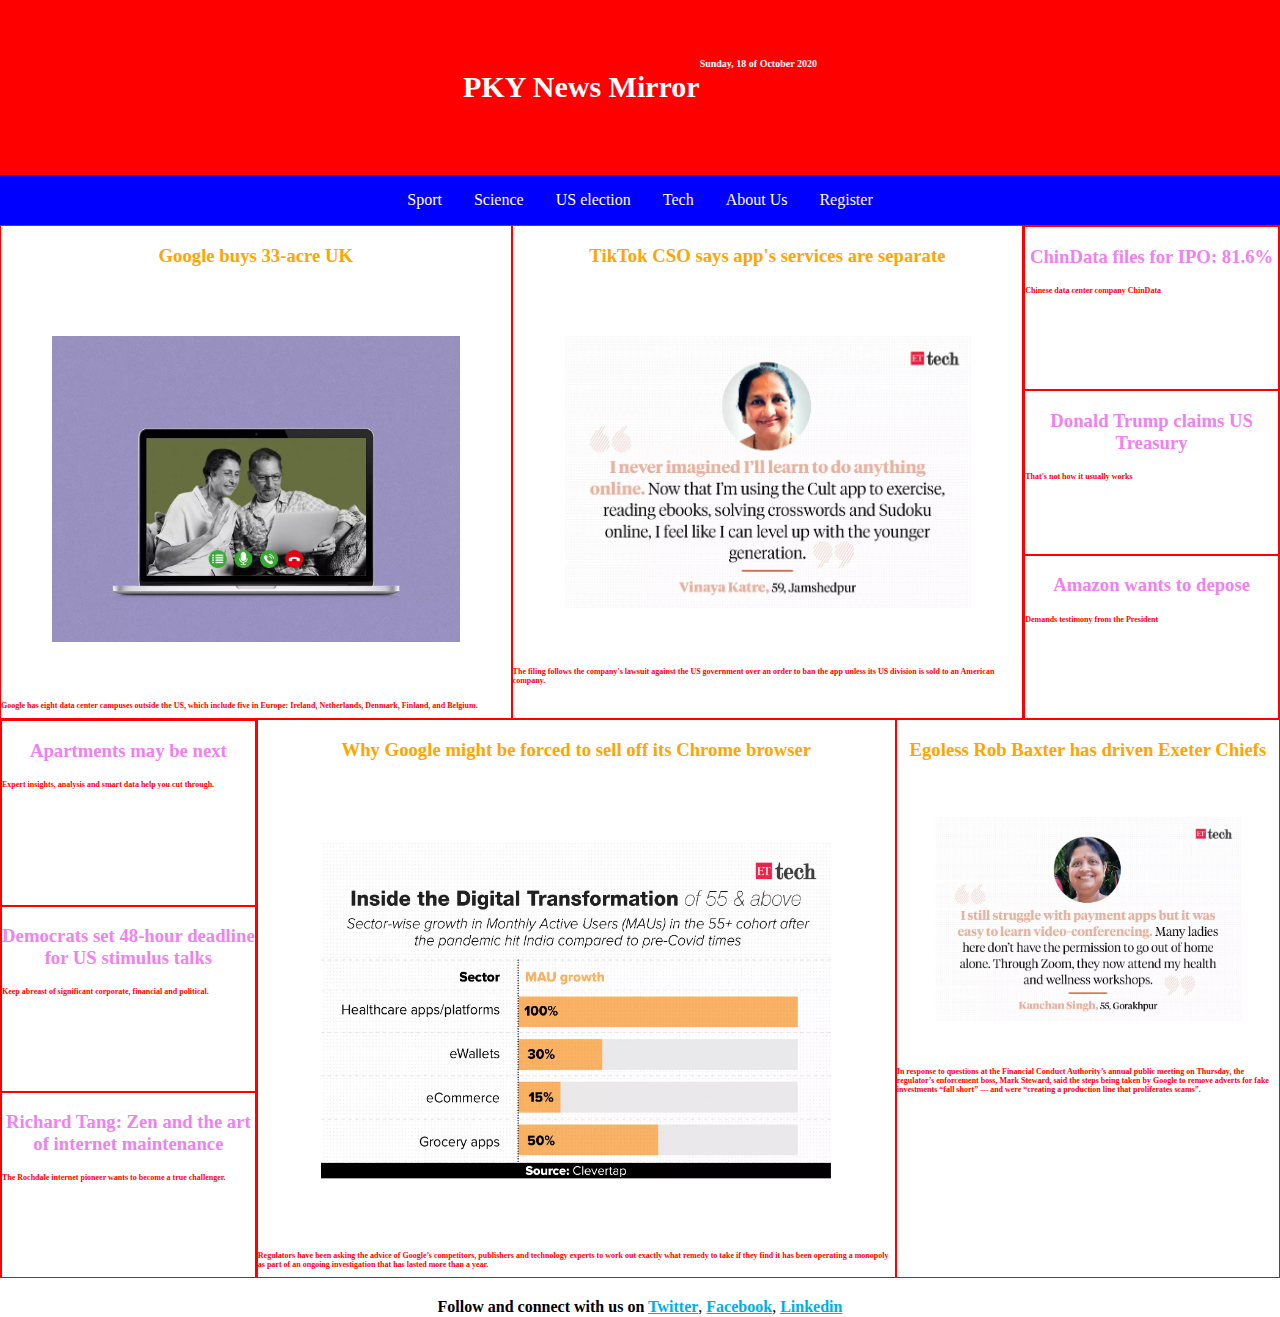
<file: index.html>
<!DOCTYPE html>
<html lang="en">
<head>
    <meta charset="UTF-8">
    <meta name="viewport" content="width=device-width, initial-scale=1.0">
    <title>Noticias con Flexbox</title>
    <link type="text/css" rel="stylesheet" href="css/normalize.css" />
</head>
<body>
    <link rel="stylesheet" type="text/css" href="css/body.css"> 
    <header></header>
      <div class="header">
          <link rel="stylesheet" type="text/css" href="css/header.css"> 
          <h1>PKY News Mirror</h1>
          <h2>Sunday, 18 of October 2020</h2>
     </div>    
    </header>
    <nav>
      <div class="nav">
        <link rel="stylesheet" type="text/css" href="css/nav.css"> 
          <ul>
              <li> <a href="#">Sport</a> </li>
              <li> <a href="#">Science</a> </li>
              <li> <a href="#">US election</a> </li>
              <li> <a href="#">Tech</a> </li>
              <li> <a href="#">About Us</a> </li>
              <li> <a href="register.html">Register</a> </li>
          </ul>
      </div>
      <div class="hambur">
        <link rel="stylesheet" type="text/css" href="css/nav.css">
        <img src="images/menuhambur.png" alt="Initial Image" >
      </div>   
    </nav>   
    <section>
      <article>
        <div class="cont-1">
         <div class="box1">
           <h3> Google buys 33-acre UK </h3>   
           <img src="images/initialimage.png" alt="Initial Image">
           <p> Google has eight data center campuses outside the US, which include five in Europe: Ireland, Netherlands, Denmark, Finland, and Belgium. </p>   
         </div>
         <div class="box2">
          <h3> TikTok CSO says app's services are separate </h3>   
          <img src="images/jamshedpur.png" alt="Initial Image">
          <p> The filing follows the company's lawsuit against the US government over an order to ban the app unless its US division is sold to an American company. </p>   
         </div>        
         <div class="sidebar">
           <div class="sid1">
              <h3>ChinData files for IPO: 81.6%</h3>
              <p>Chinese data center company ChinData</p>     
           </div>
           <div class="sid2">
             <h3>Donald Trump claims US Treasury</h3>
              <p> That's not how it usually works </p>
           </div>  
           <div class="sid3">
            <h3>Amazon wants to depose</h3>
            <p> Demands testimony from the President </p>
           </div>                   
         </div>
        </div>
        <div class="cont-2">
         <div class="box12">
            <h3> Why Google might be forced to sell off its Chrome browser </h3>   
            <img src="images/clevertap.png" alt="Initial Image">
            <p> Regulators have been asking the advice of Google’s competitors, publishers and technology experts to work out exactly what remedy to take if they find it has been operating a monopoly as part of an ongoing investigation that has lasted more than a year. </p>   
          </div>
          <div class="box22">
            <h3> Egoless Rob Baxter has driven Exeter Chiefs </h3>   
            <img src="images/gorak.png" alt="Initial Image">
            <p> In response to questions at the Financial Conduct Authority’s annual public meeting on Thursday, the regulator’s enforcement boss, Mark Steward, said the steps being taken by Google to remove adverts for fake investments “fall short” — and were “creating a production line that proliferates scams”. </p>   
          </div>       
          <div class="sidebar2">
            <div class="sid12">
              <h3>Apartments may be next</h3>
              <p>Expert insights, analysis and smart data help you cut through.</p>     
            </div>
            <div class="sid22">
              <h3>Democrats set 48-hour deadline for US stimulus talks</h3>
              <p> Keep abreast of significant corporate, financial and political. </p>
            </div>  
            <div class="sid32">
              <h3>Richard Tang: Zen and the art of internet maintenance</h3>
              <p> The Rochdale internet pioneer wants to become a true challenger. </p>
            </div>                   
          </div>
        </div>  
      </article>
    </section>  
    <footer>      
      <div class="footer">
        <link rel="stylesheet" type="text/css" href="css/footer.css"> 
        <div class="ablue">
           <strong>Follow and connect with us on </strong>
           <a href="https://twitter.com/ETtech" target="_blank">Twitter</a>,
           <a href="https://www.facebook.com/EconomicTimesTech/" target="_blank">Facebook</a>,
           <a href="https://www.linkedin.com/groups/ETTech-6811514/" target="_blank">Linkedin</a>
        </div>
     </div>   
    </footer>   
</body>
</html>
</file>
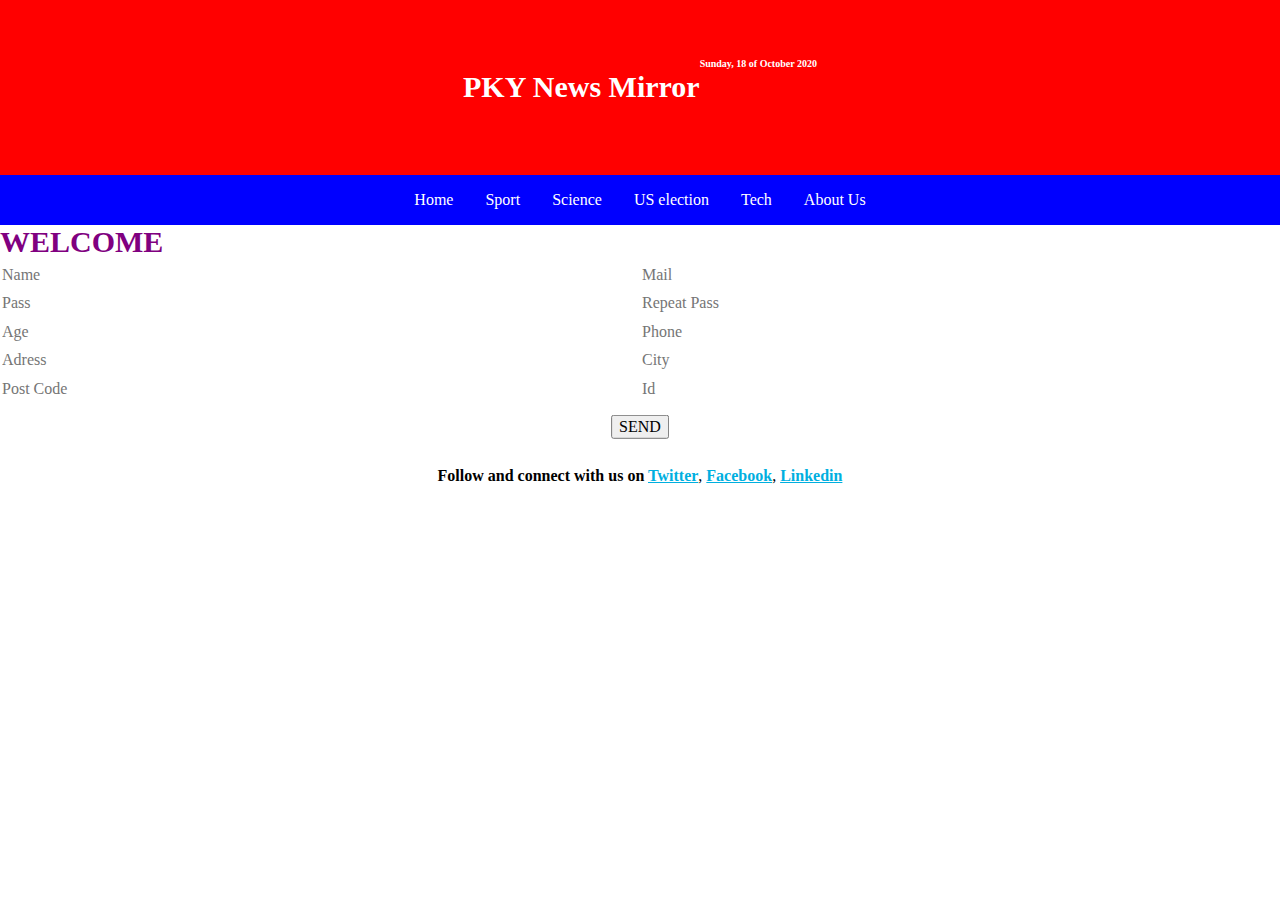
<file: register.html>
<!DOCTYPE html>
<html lang="en">
<head>
    <meta charset="UTF-8">
    <meta name="viewport" content="width=device-width, initial-scale=1.0">
    <title>Noticias con Flexbox</title>
    <link type="text/css" rel="stylesheet" href="css/normalize.css" />
    <script src="js/register.js"></script> 
</head>
<body>
    <link rel="stylesheet" type="text/css" href="css/body.css"> 
    <header></header>
      <div class="header">
          <link rel="stylesheet" type="text/css" href="css/header.css"> 
          <h1>PKY News Mirror</h1>
          <h2>Sunday, 18 of October 2020</h2>
     </div>    
    </header>
    <nav>
      <div class="nav">
        <link rel="stylesheet" type="text/css" href="css/nav.css"> 
          <ul>
              <li> <a href="index.html">Home</a> </li>
              <li> <a href="#">Sport</a> </li>
              <li> <a href="#">Science</a> </li>
              <li> <a href="#">US election</a> </li>
              <li> <a href="#">Tech</a> </li>
              <li> <a href="#">About Us</a> </li>
          </ul>
      </div>
      <div class="hambur">
        <link rel="stylesheet" type="text/css" href="css/nav.css">
        <img src="images/menuhambur.png" alt="Initial Image" >
      </div>   
    </nav>   
    <article>
      <div class="tit_rec">
        <p id="welcome">WELCOME</p> 
      </div>  
        <div class="cont-i1">
          <div class="boxi1">
            <input id="name" name="name" placeholder="Name"/>   
            <p id="name_error"></p>
          </div>            
          <div class="boxi1">
            <input id="mail" name="mail" placeholder="Mail"/>            
            <p id="mail_error"></p>
          </div>  
        </div>   
        <div class="cont-i1">
          <div class="boxi1">
            <input id="password" name="password" placeholder="Pass"/>
            <p id="password_error"></p>
          </div>    
          <div class="boxi1">
            <input id="repassword" name="repassword" placeholder="Repeat Pass"/>
            <p id="repassword_error"></p>
          </div>           
        </div> 
        <div class="cont-i1">
          <div class="boxi1">
            <input id="age" name="age" placeholder="Age"/>
            <p id="age_error"></p>
          </div>  
          <div class="boxi1">
            <input id="phone" name="phone" placeholder="Phone"/>
            <p id="phone_error"></p>
          </div>             
        </div>
        <div class="cont-i1"> 
          <div class="boxi1">
            <input id="adress" name="adress" placeholder="Adress"/>
            <p id="adress_error"></p>
          </div>   
          <div class="boxi1">
            <input id="city" name="city" placeholder="City"/>
            <p id="city_error"></p>
          </div>                
        </div>    
        <div class="cont-i1"> 
          <div class="boxi1">
            <input id="postCode" name="postCode" placeholder="Post Code"/>
            <p id="postCode_error"></p>
          </div>    
          <div class="boxi1">
            <input id="idCard" name="idCard" placeholder="Id"/>
            <p id="idCard_error"></p>
          </div>     
        </div> 
        <div class="boton_enviar">
          <div class="boton_centrado">
            <button id="send">SEND</button>
          </div>
        </div>        
      </article>
    </section> 
    <footer>      
      <div class="footer">
        <link rel="stylesheet" type="text/css" href="css/footer.css"> 
        <div class="ablue">
           <strong>Follow and connect with us on </strong>
           <a href="https://twitter.com/ETtech" target="_blank">Twitter</a>,
           <a href="https://www.facebook.com/EconomicTimesTech/" target="_blank">Facebook</a>,
           <a href="https://www.linkedin.com/groups/ETTech-6811514/" target="_blank">Linkedin</a>
        </div>
     </div>   
    </footer>   
</body>
</html>
</file>
<file: css/body.css>
@media (min-width:480px){
  .cont-1{
    display: flex;
    flex-wrap: wrap;
  }
  
  .cont-2{
    display: flex;
    flex-wrap: wrap;
  }  

  .cont-i0{
    display: flex; 
    flex: 100%;    
  }

  .cont-i1{
    display: flex; 
    flex: 50%;    
  }

  .boxi1{
    justify-content: center; 
    flex: 50%;
    border: transparent;
  }
  
 } 


input{
  border: transparent;  
} 

p{
  font-size: 8px;
  color: red;
  font-weight: bold;
}

.boton_enviar {
  height: 40px;
  position: relative;
}

.boton_centrado {
  margin: 0;
  position: absolute;
  top: 50%;
  left: 50%;
  -ms-transform: translate(-50%, -50%);
  transform: translate(-50%, -50%);
}

.tit_rec p{
  height: 40px;
  font-size: 30px;
  color: purple;
  margin: 0;
  top: 50%;
  left: 50%;
}

.cont-1 div{
  border: 1px red solid;
}

.box1{
  flex:2;
  justify-content: center;  
}

.box1 h3{
  color:  orange;
  text-align: center;
}

.box1 img{
  display: flex;
  flex-flow: row nowrap;
  align-items: center;
  max-width:80%;
  padding: 10%;
}

.box2 h3{
  color: orange;
  text-align: center;
}

.box2 img{
  display: flex;
  flex-flow: row nowrap;
  align-items: center;
  max-width:80%;
  padding: 10%;
}

.box2{
  flex:2;
  justify-content: center;
}

.sidebar{
  flex:1;
}

.sidebar h3{
  color: violet;
  text-align: center;
}

.sid1{
  height: 33%;
}

.sid2{
  height: 33%;
}

.sid3{
  height: 33%;
}

.cont-2 div{
  border: 1px red solid;
}

.box12{
  flex:2.5;
  justify-content: center;
  order:2;
}

.box12 h3{
  color:  orange;
  text-align: center;
}

.box12 img{
  display: flex;
  flex-flow: row nowrap;
  align-items: center;
  max-width:80%;
  padding: 10%;
}

.box22 h3{
  color: orange;
  text-align: center;
}

.box22 img{
  display: flex;
  flex-flow: row nowrap;
  align-items: center;
  max-width:80%;
  padding: 10%;
}

.box22{
  flex:1.5;
  justify-content: center;
  order:3;
}

.sidebar2{
  flex:1;
  order:1;
}

.sidebar2 h3{
  color: violet;
  text-align: center;
}

.sid12{
  height: 33%;
}

.sid22{
  height: 33%;
}

.sid32{
  height: 33%;
}
</file>
<file: css/header.css>
.header {
    display: flex;
    justify-content: center;
    background: red;
    padding: 50px;
    color: #fff;
    font-size: 1.5em;  
  }

  .header h1 {
    font-size: 30px;  
  }
  
  .header h2 {
    font-size: 10px;  
  }
</file>
<file: css/nav.css>
@media (max-width:480px){
  .nav {
    display: none;
    } 

  .hambur{
    display: inline-block;
	width:10px;
	height: 10px;
	position: relative;
	z-index: 2;
  }  

} 

@media (min-width:480px){  

.nav {    
    display: flex;
    justify-content: center;
    background: blue;
    }
.nav a {
      color: #fff;
      text-decoration: none;
      padding: 1em;
      display: inline-flex;
    }  

.nav a:hover {
  padding-right: 25px;
        background: blueviolet;
      }    

.nav ul {
        display: flex;
        margin: 0;
        padding: 0;
      }

.nav li {
        list-style-type: none;
      }      

.hambur {
        display: none;
   }

}


.hambur a { 
  color: inherit;
  text-decoration: none;
  text-align: left;
  display: block;
  padding: 10px 80px;
  border-bottom: 1px solid #456789;
  max-width: 20px;
  background: #234567;
  font-variant: small-caps;
  text-shadow: 1px 1px black;
}
 
 
.hambur {
  color: white;
  position: relative; 
  background:white;
  min-height: 2px;
}
 
.hambur nav {
  display: none;
}

.hambur img{
  width: 10px;
  height: 16px;
}
</file>
<file: css/footer.css>
.footer{
  display: flex;
  justify-content: center; 
  padding-top: 20px;
}

.ablue a{
  font-weight: bold;
  color: #00AFDF!important;
}
</file>
